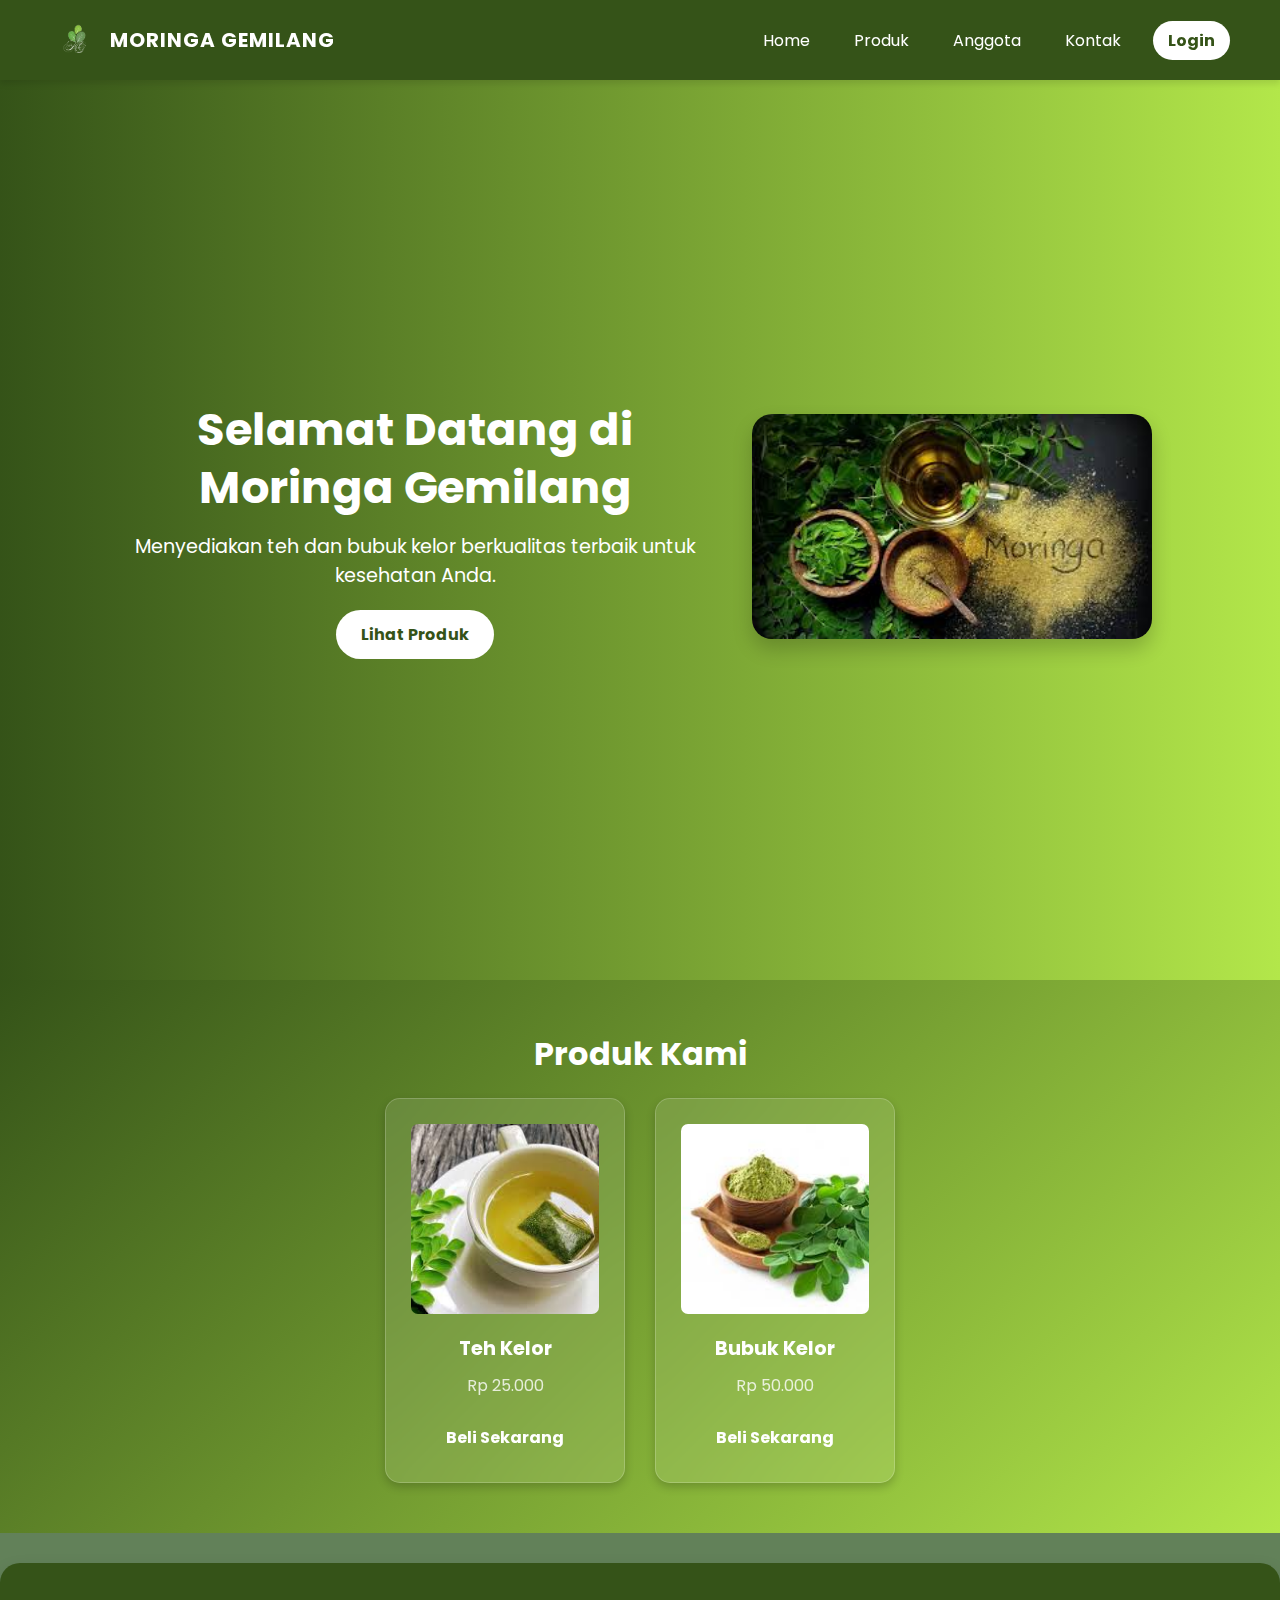
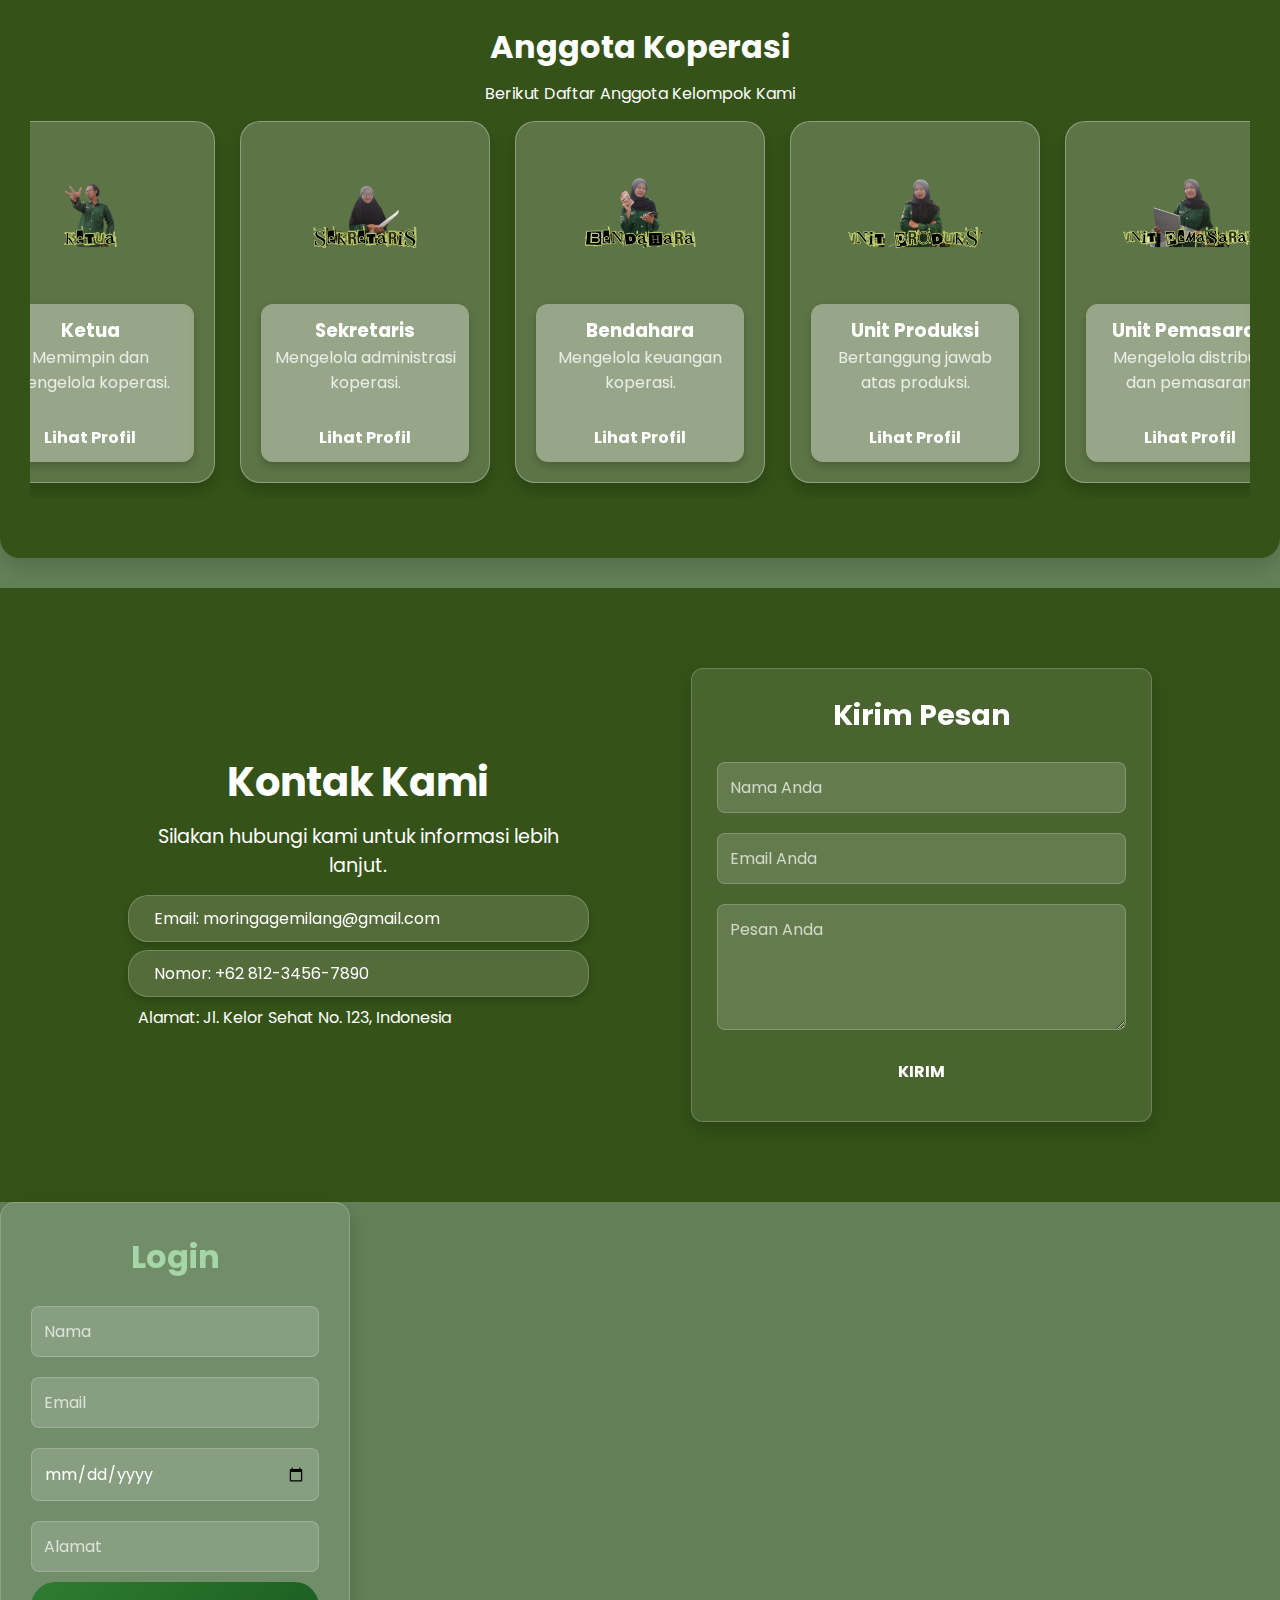
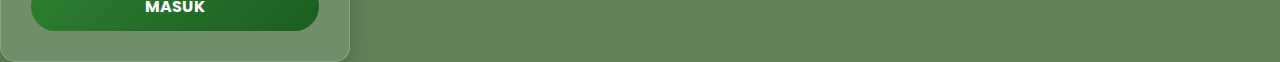
<file: index.html>
<!DOCTYPE html>
<html lang="en">
<head>
    <meta charset="UTF-8">
    <meta name="viewport" content="width=device-width, initial-scale=1.0">
    <title>Moringa Gemilang</title>
    <link rel="stylesheet" href="style.css">
</head>
<body>
    <head>
        <meta charset="UTF-8">
        <meta name="viewport" content="width=device-width, initial-scale=1.0">
        <title>Moringa Gemilang</title>
        <link rel="stylesheet" href="style.css">
    </head>
    <body>
    
        <header>
            <nav class="navbar">
                <div class="nav-logo">
                    <img src="Logo.png" alt="Logo Koperasi" width="80px" alt="">
                    <span class="brand-name">Moringa Gemilang</span> 
                </div>
                <ul class="nav-menu">
                    <li><a href="#home" class="nav-link">Home</a></li>
                    <li><a href="#produk" class="nav-link">Produk</a></li>
                    <li><a href="#anggota" class="nav-link">Anggota</a></li>
                    <li><a href="#kontak" class="nav-link">Kontak</a></li>
                    <li><a href="#login" class="nav-link login-btn">Login</a></li>
                </ul>
            </nav>
        </header>
    
        <script>
            // Toggle menu untuk mobile view
            document.querySelector(".hamburger-menu").addEventListener("click", function() {
                document.querySelector(".nav-menu").classList.toggle("active");
            });
        </script>

<section id="home" class="home-section">
    <div class="home-content">
        <h1>Selamat Datang di <span>Moringa Gemilang</span></h1>
        <p>Menyediakan teh dan bubuk kelor berkualitas terbaik untuk kesehatan Anda.</p>
        <a href="#produk" class="cta-btn">Lihat Produk</a>
    </div>
    <div class="home-image">
        <img src="foto.png" alt="Produk Moringa Gemilang">
    </div>
</section>

    <section id="produk" class="produk-section slide-up">
        <h2>Produk Kami</h2>
        <div class="produk-list">
            <div class="produk-item zoom-in">
                <img src="teh kelor.jpg" alt="Teh Kelor">
                <h3>Teh Kelor</h3>
                <p>Rp 25.000</p>
                <a href="https://wa.me/6289516948085?text=Halo,%20saya%20ingin%20membeli%20Teh%20Kelor" target="_blank">
                    <button>Beli Sekarang</button>
                </a>
            </div>
            <div class="produk-item zoom-in">
                <img src="bubuk kelor.jpg" alt="Bubuk Kelor">
                <h3>Bubuk Kelor</h3>
                <p>Rp 50.000</p>
                <a href="https://wa.me/6289516948085?text=Halo,%20saya%20ingin%20membeli%20Bubuk%20Kelor" target="_blank">
                    <button>Beli Sekarang</button>
                </a>
            </div>
        </div>
    </section>


    <section id="anggota" class="anggota-section">
        <h2>Anggota Koperasi</h2>
        <ha>Berikut Daftar Anggota Kelompok Kami</ha>
        <div class="anggota-list">
    
            <div class="anggota-item">
                <img src="1.jpg" alt="Ketua">
                <div class="anggota-info">
                    <h3>Ketua</h3>
                    <p>Memimpin dan mengelola koperasi.</p>
                    <a href="profil_ketua.html" class="profil-btn">Lihat Profil</a>
                </div>
            </div>
    
            <div class="anggota-item">
                <img src="2.jpg" alt="Sekretaris">
                <div class="anggota-info">
                    <h3>Sekretaris</h3>
                    <p>Mengelola administrasi koperasi.</p>
                    <a href="profil_sekretaris.html" class="profil-btn">Lihat Profil</a>
                </div>
            </div>
    
            <div class="anggota-item">
                <img src="3.jpg" alt="Bendahara">
                <div class="anggota-info">
                    <h3>Bendahara</h3>
                    <p>Mengelola keuangan koperasi.</p>
                    <a href="profil_bendahara.html" class="profil-btn">Lihat Profil</a>
                </div>
            </div>
    
            <div class="anggota-item">
                <img src="4.jpg" alt="Unit Produksi">
                <div class="anggota-info">
                    <h3>Unit Produksi</h3>
                    <p>Bertanggung jawab atas produksi.</p>
                    <a href="profil_unit_produksi.html" class="profil-btn">Lihat Profil</a>
                </div>
            </div>
    
            <div class="anggota-item">
                <img src="5.jpg" alt="Unit Pemasaran">
                <div class="anggota-info">
                    <h3>Unit Pemasaran</h3>
                    <p>Mengelola distribusi dan pemasaran.</p>
                    <a href="profil_unit_pemasaran.html" class="profil-btn">Lihat Profil</a>
                </div>
            </div>
    
        </div>
    </section>
    
    
        </div>
        <!-- Modal (Popup) -->
        <div id="modal" class="modal">
        <div class="modal-content">
             <span class="close" onclick="closeModal()">&times;</span>
            <h3 id="modal-title"></h3>
            <p id="modal-description"></p>
        </div>
</div>

    </section>
    
    <!-- Modal (Popup) -->
    <div id="modal" class="modal">
        <div class="modal-content">
            <span class="close" onclick="closeModal()">&times;</span>
            <h3 id="modal-title"></h3>
            <p id="modal-description"></p>
        </div>
    </div>
    </section>    

    <section id="kontak" class="kontak-section">
        <div class="kontak-info">
            <h2>Kontak Kami</h2>
            <p>Silakan hubungi kami untuk informasi lebih lanjut.</p>
            <div class="kontak-detail">
                <p class="bubble"><i class="fas fa-envelope"></i> 
                    <a href="mailto:moringagemilang@gmail.com">Email: moringagemilang@gmail.com</a>
                </p>
                <p class="bubble"><i class="fas fa-phone"></i> 
                    <a href="tel:+6281234567890"> Nomor: +62 812-3456-7890</a>
                </p>
                <p><i class="fas fa-map-marker-alt"></i> Alamat: Jl. Kelor Sehat No. 123, Indonesia</p>
            </div>
        </div>
        
        <div class="kontak-form">
            <h3>Kirim Pesan</h3>
            <form action="#" method="post">
                <input type="text" name="name" placeholder="Nama Anda" required>
                <input type="email" name="email" placeholder="Email Anda" required>
                <textarea name="message" rows="4" placeholder="Pesan Anda" required></textarea>
                <button type="submit" class="btn-kirim">Kirim</button>
            </form>
        </div>
    </section>
    

    <div id="login" class="login-form fade-in">
        <h2>Login</h2>
        <form>
            <input type="text" placeholder="Nama" required>
            <input type="email" placeholder="Email" required>
            <input type="date" placeholder="Tanggal gabung" required>
            <input type="text" placeholder="Alamat" required>
            <button type="submit">Masuk</button>
        </form>
    </div>
</body>
</html>
</file>
<file: style.css>
/* Importing Google Fonts */
@import url('https://fonts.googleapis.com/css2?family=Poppins:wght@400;500;600;700&display=swap');

* {
    margin: 0;
    padding: 0;
    box-sizing: border-box;
    font-family: 'Poppins', sans-serif;
}

:root {
    --white-color: #fff;
    --dark-color: #628159;
    --primary-color: hsl(91, 55%, 21%);
    --secondary-color: #b3e74a;
    --gray-color: #4c6e91;
    --font-size-normal: 1rem;
    --font-size-large: 1.5rem;
    --border-radius: 10px;
}

body {
    background-color: var(--dark-color);
    color: var(--white-color);
    text-align: center;
}


/* Navbar Styling */
.navbar {
    display: flex;
    justify-content: space-between;
    align-items: center;
    padding: 15px 50px;
    background-color: var(--primary-color);
    box-shadow: 0 4px 6px rgba(0, 0, 0, 0.1);
    position: sticky;
    top: 0;
    width: 100%;
    z-index: 1000;
}

/* Logo & Brand Name */
.nav-logo {
    display: flex;
    align-items: center;
    gap: 10px;
}

.nav-logo img {
    height: 50px; /* Menyesuaikan ukuran logo */
    width: auto;
}

.brand-name {
    font-size: 20px;
    font-weight: bold;
    color: white;
    text-transform: uppercase;
    letter-spacing: 1px;
}

/* Navbar Menu */
.nav-menu {
    display: flex;
    list-style: none;
    gap: 20px;
}

.nav-menu li {
    display: inline-block;
}

.nav-link {
    text-decoration: none;
    color: white;
    font-size: 16px;
    transition: color 0.3s ease-in-out;
    padding: 8px 12px;
    border-radius: 8px;
}

.nav-link:hover {
    background: var(--accent-color);
    color: #fff;
}

/* Login Button */
.login-btn {
    background: white;
    color: var(--primary-color);
    padding: 8px 15px;
    border-radius: 20px;
    font-weight: bold;
    transition: 0.3s;
}

.login-btn:hover {
    background: var(--accent-color);
    color: white;
}

/* Responsif untuk layar kecil */
@media (max-width: 768px) {
    .navbar {
        flex-direction: column;
        padding: 15px 20px;
    }

    .nav-menu {
        flex-direction: column;
        gap: 10px;
        text-align: center;
        margin-top: 10px;
    }

    .login-btn {
        display: inline-block;
        width: 100%;
        text-align: center;
    }
}

.home-section, .produk-section, .anggota-section, .kontak-section {
    padding: 50px 20px;
}

/* Home Section Styling */
.home-section {
    display: flex;
    justify-content: center;
    align-items: center;
    text-align: center;
    gap: 50px;
    padding: 80px 10%;
    background: linear-gradient(to right, var(--primary-color), var(--secondary-color));
    color: white;
    min-height: 100vh;
}

/* Text Content */
.home-content {
    max-width: 600px;
}

.home-content h1 {
    font-size: 2.8rem;
    font-weight: bold;
    margin-bottom: 15px;
    line-height: 1.3;
}

.home-content h1 span {
    color: var(--accent-color);
}

.home-content p {
    font-size: 1.2rem;
    margin-bottom: 20px;
}

/* CTA Button */
.cta-btn {
    display: inline-block;
    padding: 12px 25px;
    background: white;
    color: var(--primary-color);
    font-weight: bold;
    text-decoration: none;
    border-radius: 30px;
    font-size: 1rem;
    transition: 0.3s ease-in-out;
}

.cta-btn:hover {
    background: var(--accent-color);
    color: white;
}

/* Image Section */
.home-image img {
    width: 400px;
    border-radius: 20px;
    box-shadow: 0 10px 20px rgba(0, 0, 0, 0.2);
}

/* Responsive Design */
@media (max-width: 900px) {
    .home-section {
        flex-direction: column;
        text-align: center;
        gap: 30px;
        padding: 60px 5%;
    }

    .home-content h1 {
        font-size: 2.2rem;
    }

    .home-image img {
        width: 300px;
    }
}

/* Section Produk */
.produk-section {
    background: linear-gradient(135deg, var(--primary-color), var(--secondary-color));
    padding: 50px 20px;
    text-align: center;
}

/* Judul Section */
.produk-section h2 {
    font-size: 2rem;
    color: white;
    margin-bottom: 20px;
}

/* Daftar Produk */
.produk-list {
    display: flex;
    justify-content: center;
    align-items: flex-start;
    flex-wrap: wrap;
    gap: 30px;
}

/* Item Produk */
.produk-item {
    background: rgba(255, 255, 255, 0.1);
    padding: 20px;
    border-radius: 15px;
    text-align: center;
    width: 240px;
    display: flex;
    flex-direction: column;
    align-items: center;
    backdrop-filter: blur(10px);
    box-shadow: 0 4px 10px rgba(0, 0, 0, 0.2);
    border: 1px solid rgba(255, 255, 255, 0.2);
    transition: transform 0.3s ease, box-shadow 0.3s ease;
}

.produk-item:hover {
    transform: translateY(-5px);
    box-shadow: 0 6px 15px rgba(0, 0, 0, 0.3);
}

/* Gambar Produk */
.produk-item img {
    width: 100%;
    height: 200px;
    object-fit: cover;
    border-radius: 12px;
    border: 4px solid var(--accent-color);
    padding: 5px;
    box-sizing: border-box;
}

/* Nama Produk */
.produk-item h3 {
    font-size: 1.2rem;
    color: white;
    margin: 15px 0 10px;
}

/* Harga Produk */
.produk-item p {
    font-size: 1rem;
    color: rgba(255, 255, 255, 0.8);
}

/* Tombol Beli */
.produk-item button {
    background: var(--accent-color);
    color: white;
    padding: 12px 20px;
    border: none;
    border-radius: 25px;
    cursor: pointer;
    font-size: 16px;
    font-weight: bold;
    margin-top: 15px;
    transition: 0.3s;
}

.produk-item button:hover {
    background: white;
    color: var(--accent-color);
    box-shadow: 0 0 10px rgba(255, 255, 255, 0.5);
    transform: scale(1.05);
}

/* Section Anggota */
.anggota-section {
    background: linear-gradient(135deg, var(--primary-color), var(--secondary-color));
    padding: 50px 20px;
    text-align: center;
}

/* Judul Section */
.anggota-section h2 {
    font-size: 2rem;
    color: white;
    margin-bottom: 10px;
}

/* Deskripsi */
.anggota-section p {
    font-size: 1rem;
    color: rgba(255, 255, 255, 0.8);
    margin-bottom: 30px;
}

/* Container untuk daftar anggota */
.anggota-list {
    display: flex;
    justify-content: center;
    flex-wrap: wrap;
    gap: 30px;
}

/* Kartu Anggota */
.anggota-card {
    background: rgba(255, 255, 255, 0.1);
    padding: 20px;
    border-radius: 15px;
    text-align: center;
    width: 220px; /* Lebar kartu */
    backdrop-filter: blur(10px);
    box-shadow: 0 4px 10px rgba(0, 0, 0, 0.2);
    border: 1px solid rgba(255, 255, 255, 0.2);
    transition: transform 0.3s ease, box-shadow 0.3s ease;
}

.anggota-card:hover {
    transform: translateY(-5px);
    box-shadow: 0 6px 15px rgba(0, 0, 0, 0.3);
}

/* Foto Anggota */
.anggota-card img {
    width: 130px;  /* Ukuran lebih besar */
    height: 130px; /* Sesuaikan dengan lebar */
    object-fit: cover; /* Pastikan gambar tetap proporsional */
    border-radius: 50%;
    border: 5px solid var(--accent-color); /* Border lebih tegas */
    padding: 5px;
    box-sizing: border-box;
}

/* Nama Anggota */
.anggota-card h3 {
    font-size: 1.4rem;
    color: white;
    margin: 15px 0;
}

/* Tombol Lihat Profil */
.detail-btn {
    background: var(--accent-color);
    color: white;
    padding: 10px 18px;
    border-radius: 25px;
    text-decoration: none;
    font-size: 14px;
    font-weight: bold;
    display: inline-block;
    margin-top: 10px;
    transition: 0.3s;
}

/* Styling Modal */
.modal {
    display: none;
    position: fixed;
    z-index: 1000;
    left: 0;
    top: 0;
    width: 100%;
    height: 100%;
    background-color: rgba(0, 0, 0, 0.5);
    justify-content: center;
    align-items: center;
}

.modal-content {
    background: white;
    padding: 20px;
    border-radius: 10px;
    text-align: center;
    width: 300px;
    box-shadow: 0px 4px 15px rgba(0, 0, 0, 0.3);
}

.close {
    position: absolute;
    right: 20px;
    top: 10px;
    font-size: 24px;
    cursor: pointer;
}

.detail-btn:hover {
    background: white;
    color: var(--accent-color);
    box-shadow: 0 0 10px rgba(255, 255, 255, 0.5);
}

.profil-detail {
    text-align: center;
    padding: 50px;
}

.profil-detail img {
    width: 200px;
    height: 200px;
    border-radius: 10px;
}

.back-btn {
    display: inline-block;
    margin-top: 20px;
    padding: 10px 15px;
    background: #4CAF50;
    color: white;
    text-decoration: none;
    border-radius: 20px;
    transition: 0.3s;
}

.back-btn:hover {
    background: #45a049;
}

/* Anggota Section - Stylish and Elegant */
.anggota-section {
    text-align: center;
    padding: 60px 30px;
    margin: 30px auto;
    width: 100%;
    background: var(--primary-color); /* Sesuai warna 'Selamat Datang' */
    border-radius: 20px;
    box-shadow: 0 10px 20px rgba(0, 0, 0, 0.15);
}

.anggota-list {
    display: flex;
    justify-content: center;
    gap: 25px;
    flex-wrap: nowrap;
    overflow-x: auto;
    padding: 15px 0;
    scroll-behavior: smooth;
}

.anggota-item {
    flex: 0 0 250px;
    max-width: 250px;
    border-radius: 20px;
    padding: 20px;
    text-align: center;
    transition: transform 0.4s ease, box-shadow 0.4s ease;
    background: rgba(255, 255, 255, 0.2);
    backdrop-filter: blur(10px);
    box-shadow: 0 8px 16px rgba(0, 0, 0, 0.2);
    border: 1px solid rgba(255, 255, 255, 0.3);
}

.anggota-item a {
    text-decoration: none; /* Menghilangkan garis bawah */
    color: inherit; /* Warna teks tetap mengikuti desain */
    font-weight: bold; /* Biar tetap menonjol */
    transition: color 0.3s ease; /* Animasi perubahan warna */
}

.anggota-item:hover {
    transform: translateY(-10px);
    box-shadow: 0 12px 24px rgba(0, 0, 0, 0.3);
}

.anggota-item img {
    width: 140px;
    height: 140px;
    border-radius: 50%;
    object-fit: cover;
    transition: transform 0.3s ease;
}

.anggota-item:hover img {
    transform: scale(1.1);
}

.anggota-info {
    margin-top: 15px;
    padding: 12px;
    border-radius: 12px;
    backdrop-filter: blur(8px);
    box-shadow: 0 4px 8px rgba(0, 0, 0, 0.2);
    transition: background 0.3s ease;
}

.anggota-info {
    background: rgba(255, 255, 255, 0.2);
}

/* Tombol Profil */
.profil-btn {
    background: var(--accent-color);
    color: white;
    padding: 12px 20px;
    border: none;
    border-radius: 25px;
    cursor: pointer;
    font-size: 16px;
    font-weight: bold;
    margin-top: 15px;
    transition: 0.3s;
    }

.profil-btn:hover {
    background: #1B5E20;
    transform: scale(1.05);
}

/* Section Kontak */
.kontak-section {
    display: flex;
    justify-content: space-between;
    align-items: center;
    flex-wrap: wrap;
    padding: 80px 10%;
    background: var(--primary-color); /* Sesuai warna 'Selamat Datang' */
    color: white;
}

/* Info Kontak */
.kontak-info {
    flex: 1;
    max-width: 45%;
}

.kontak-info h2 {
    font-size: 2.5rem;
    margin-bottom: 10px;
    color: var(--accent-color); /* Warna lebih mencolok */
}

.kontak-info p {
    font-size: 1.2rem;
    margin-bottom: 15px;
}

.kontak-detail p {
    font-size: 1rem;
    margin: 8px 0;
    display: flex;
    align-items: center;
    gap: 10px;
}

.kontak-detail i {
    font-size: 1.2rem;
    color: var(--secondary-color); /* Ikon lebih terlihat */
}

/* Form Kontak */
.kontak-form {
    flex: 1;
    max-width: 45%;
    background: rgba(255, 255, 255, 0.1); /* Warna lebih lembut */
    padding: 25px;
    border-radius: 12px;
    backdrop-filter: blur(10px);
    box-shadow: 0 8px 20px rgba(0, 0, 0, 0.2);
    color: white;
    border: 1px solid rgba(255, 255, 255, 0.2);
}

.kontak-form h3 {
    font-size: 1.8rem;
    margin-bottom: 15px;
    text-align: center;
    color: var(--accent-color);
}

/* Input & Textarea */
.kontak-form input,
.kontak-form textarea {
    width: 100%;
    padding: 12px;
    margin: 10px 0;
    border: 1px solid rgba(255, 255, 255, 0.2);
    border-radius: 8px;
    font-size: 1rem;
    background: rgba(255, 255, 255, 0.15);
    color: white;
    transition: 0.3s;
}

/* Bubble Effect untuk Email & Telepon */
.bubble {
    display: inline-flex;
    align-items: center;
    gap: 10px;
    padding: 10px 15px;
    background: rgba(255, 255, 255, 0.15);
    border-radius: 20px;
    backdrop-filter: blur(10px);
    box-shadow: 0 4px 10px rgba(0, 0, 0, 0.2);
    border: 1px solid rgba(255, 255, 255, 0.2);
    font-size: 1rem;
    transition: 0.3s;
}

.bubble i {
    font-size: 1.2rem;
    color: var(--accent-color);
}

.bubble a {
    color: white;
    text-decoration: none;
    transition: 0.3s;
}

.bubble a:hover {
    color: var(--accent-color);
    text-decoration: underline;
}

/* Hover Effect */
.bubble:hover {
    transform: translateY(-2px);
    background: rgba(255, 255, 255, 0.25);
    border-color: var(--accent-color);
}

.kontak-form input::placeholder,
.kontak-form textarea::placeholder {
    color: rgba(255, 255, 255, 0.7);
}

.kontak-form input:focus,
.kontak-form textarea:focus {
    border-color: var(--accent-color);
    outline: none;
    background: rgba(255, 255, 255, 0.25);
}

/* Tombol Kirim */
.btn-kirim {
    display: inline-block;
    width: 100%;
    padding: 12px;
    background: linear-gradient(135deg, var(--accent-color), var(--secondary-color));
    color: white;
    font-size: 1rem;
    font-weight: bold;
    border: none;
    border-radius: 30px;
    cursor: pointer;
    transition: 0.3s;
    text-transform: uppercase;
}

.btn-kirim:hover {
    background: linear-gradient(135deg, var(--secondary-color), var(--accent-color));
    transform: scale(1.05);
}

/* Responsif */
@media (max-width: 900px) {
    .kontak-section {
        flex-direction: column;
        text-align: center;
        gap: 30px;
    }

    .kontak-info,
    .kontak-form {
        max-width: 100%;
    }
}

/* Container untuk Form Login */
.login-container {
    display: flex;
    justify-content: center;
    align-items: center;
    height: 100vh; /* Form selalu di tengah layar */
    background: linear-gradient(135deg, #1B5E20, #2E7D32); /* Hijau tua seperti di navbar */
}

/* Styling for Login Form */
.login-form {
    display: flex;
    flex-direction: column;
    align-items: center;
    background: rgba(255, 255, 255, 0.1);
    padding: 30px;
    border-radius: 15px;
    width: 350px;
    backdrop-filter: blur(10px);
    box-shadow: 0 8px 20px rgba(0, 0, 0, 0.2);
    border: 1px solid rgba(255, 255, 255, 0.2);
    color: white;
}

/* Title */
.login-form h2 {
    font-size: 2rem;
    margin-bottom: 15px;
    color: #A5D6A7; /* Warna hijau muda agar kontras */
}

/* Input Fields */
.login-form input {
    width: 100%;
    padding: 12px;
    margin: 10px 0;
    border: 1px solid rgba(255, 255, 255, 0.2);
    border-radius: 8px;
    font-size: 1rem;
    background: rgba(255, 255, 255, 0.15);
    color: white;
    transition: 0.3s;
}

.login-form input::placeholder {
    color: rgba(255, 255, 255, 0.7);
}

.login-form input:focus {
    border-color: #A5D6A7;
    outline: none;
    background: rgba(255, 255, 255, 0.25);
}

/* Submit Button */
.login-form button {
    width: 100%;
    padding: 12px;
    background: linear-gradient(135deg, #2E7D32, #1B5E20);
    color: white;
    font-size: 1rem;
    font-weight: bold;
    border: none;
    border-radius: 30px;
    cursor: pointer;
    transition: 0.3s;
    text-transform: uppercase;
}

.login-form button:hover {
    background: linear-gradient(135deg, #1B5E20, #2E7D32);
    transform: scale(1.05);
}

/* Forgot Password */
.forgot-password {
    margin-top: 10px;
    font-size: 0.9rem;
}

.forgot-password a {
    color: #A5D6A7;
    text-decoration: none;
    transition: 0.3s;
}

.forgot-password a:hover {
    text-decoration: underline;
}

/* Responsive */
@media (max-width: 500px) {
    .login-form {
        width: 90%;
    }
}
</file>
